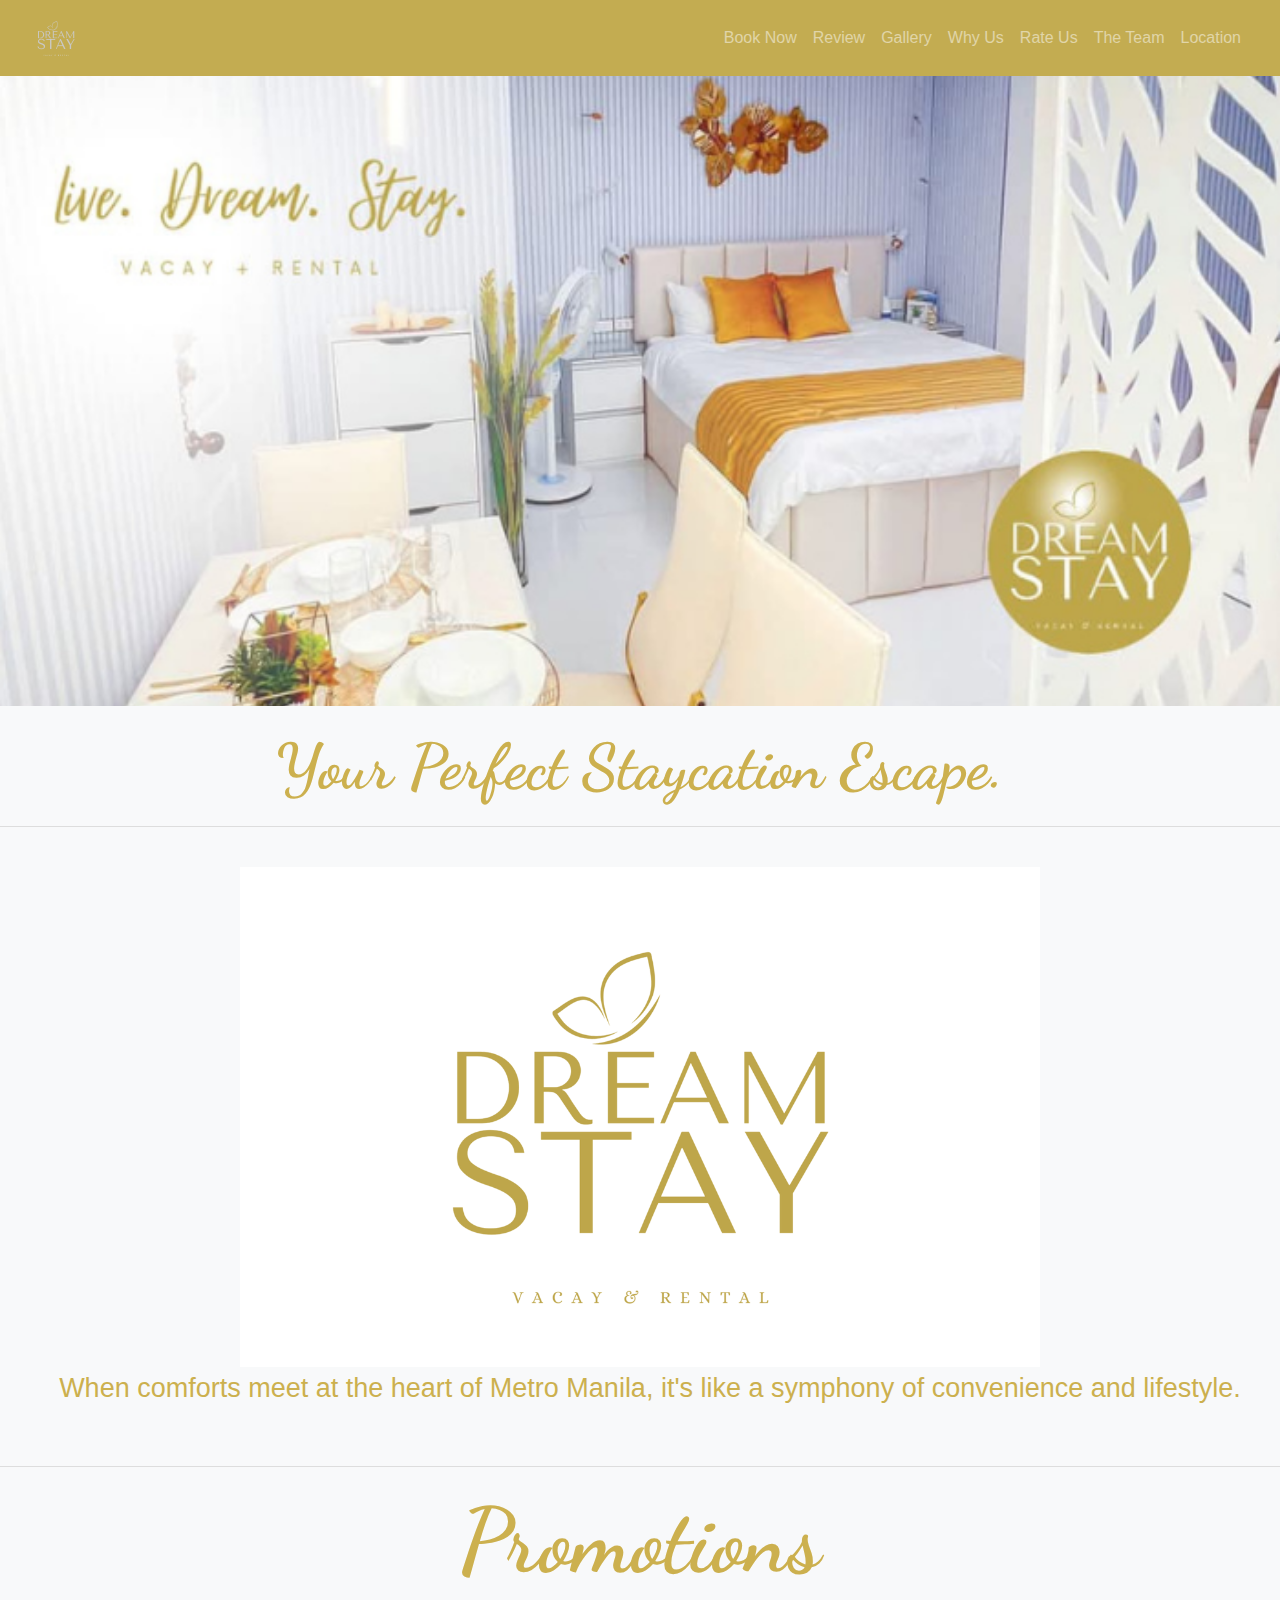
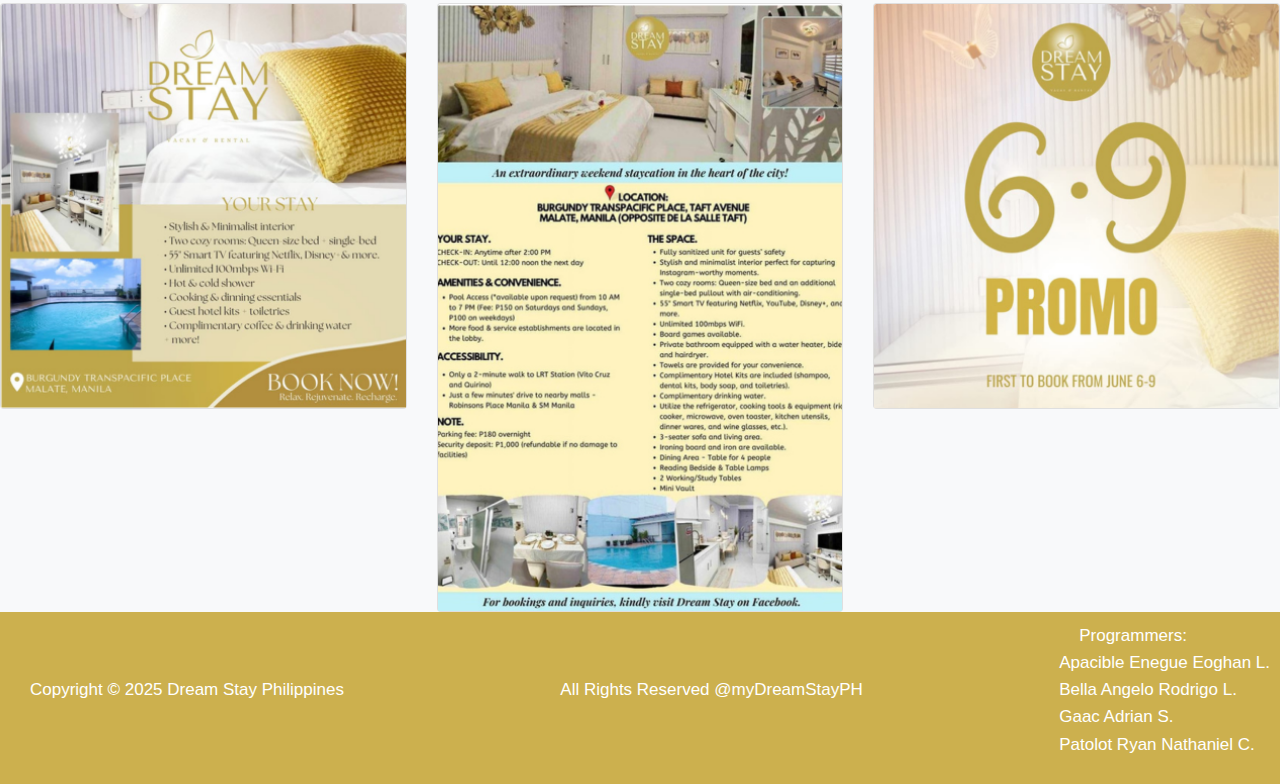
<file: index.html>
<!DOCTYPE html>
<html lang="en">
<head>
  <title>Dream Stay</title>
  <meta charset="utf-8">
  <meta name="viewport" content="width=device-width, initial-scale=1">
  <link rel="preconnect" href="https://fonts.googleapis.com">
<link rel="preconnect" href="https://fonts.gstatic.com" crossorigin>
<link href="https://fonts.googleapis.com/css2?family=Dancing+Script:wght@400..700&display=swap" rel="stylesheet">
  <link rel="stylesheet" href="https://cdn.jsdelivr.net/npm/bootstrap@4.6.2/dist/css/bootstrap.min.css">
  <link rel="stylesheet" href="style.css">
  <script src="https://cdn.jsdelivr.net/npm/jquery@3.7.1/dist/jquery.slim.min.js"></script>
  <script src="https://cdn.jsdelivr.net/npm/popper.js@1.16.1/dist/umd/popper.min.js"></script>
  <script src="https://cdn.jsdelivr.net/npm/bootstrap@4.6.2/dist/js/bootstrap.bundle.min.js"></script>
</head>
<body>
    <nav class="navbar navbar-expand-lg navbar-dark bg-gold">
        <div class="container-fluid"> 
            <a class="navbar-brand " href="main.html"><img src="images/logo.png " alt="Logo"style="height: 50px;" > </a>
             
            <button class="navbar-toggler" type="button" data-toggle="collapse" data-target="#navbarNav" 
                    aria-controls="navbarNav" aria-expanded="false" aria-label="Toggle navigation">
                <span class="navbar-toggler-icon fill-black"></span>
            </button>
             
            <div class="collapse navbar-collapse" id="navbarNav">
                <ul class="navbar-nav ml-auto">  
                    <li class="nav-item">
                        <a class="nav-link" href="page2.html">Book Now</a>
                    </li>
                    <li class="nav-item">
                        <a class="nav-link" href="page3.html">Review</a>
                    </li>
                    <li class="nav-item">
                        <a class="nav-link" href="page4.html">Gallery</a>
                    </li>
                    <li class="nav-item">
                        <a class="nav-link" href="page5.html">Why Us</a>
                    </li>
                    <li class="nav-item">
                        <a class="nav-link" href="page6.html">Rate Us</a>
                    </li>
                    <li class="nav-item">
                        <a class="nav-link" href="page7.html">The Team</a>
                    </li>
                    <li class="nav-item">
                        <a class="nav-link" href="page8.html">Location</a>
                    </li>
                </ul>
            </div>
        </div>
    </nav>
     
    <div class="banner"> 
    </div>
</br>
    <div class="container">
        <h1 class="dancing-script-bold" style="text-align: center; font-size: 7vh; "> Your Perfect Staycation Escape.</h1>
    </div>
    <hr>
     
    <div class="welcome"> 
        <img src="images/welcome_white.png" alt="Welcome" class="img-fluid">
        <p>When comforts meet at the heart of Metro Manila, it's like a symphony of convenience and lifestyle.</p>
    </div>
 
    <hr>
    <h1 class="dancing-script-bold" style="text-align: center; font-size: 10vh;">Promotions</h1> 
    <div class="promotional-container">
        <div class="row">
            <div class="col-xs-4 col-sm-4 col-md-4 col-lg-4">
                <div class="card promotional-card">
                    <img class="card-img-top" src="images/promotion1.png" alt="Promotion 1">
                    <div class="card-body">
                        <h4 class="card-title">Paradise in Earth</h4>
                        <p class="card-text">Enjoy a luxurious slice of heaven here in Metro Manila</p>
                        <a href="https://www.facebook.com/mydreamstayph?rdid=zhxkSgaU5zWzEXT6&share_url=https%3A%2F%2Fwww.facebook.com%2Fshare%2F15ithj8zNQ%2F#" class="btn custom-button">Book Now</a>
                    </div>
                </div>
            </div> 
 
            <div class="col-xs-4 col-sm-4 col-md-4 col-lg-4">
                <div class="card promotional-card">
                    <img class="card-img-top" src="images/promotion2.png" alt="Promotion 1">
                    <div class="card-body">
                        <h4 class="card-title">Convenient Opulence</h4>
                        <p class="card-text">No need to travel far to live in luxury. Your staycation is just a click away</p>
                        <a href="https://www.facebook.com/mydreamstayph?rdid=zhxkSgaU5zWzEXT6&share_url=https%3A%2F%2Fwww.facebook.com%2Fshare%2F15ithj8zNQ%2F#" class="btn custom-button">Book Now</a>
                    </div>
                </div>
            </div>
 
            <div class="col-xs-4 col-sm-4 col-md-4 col-lg-4">
                <div class="card promotional-card">
                    <img class="card-img-top" src="images/promotion3.png" alt="Promotion 1">
                    <div class="card-body">
                        <h4 class="card-title">Promo!!!</h4>
                        <p class="card-text">Here in Dream Stay we are generous with our promos for our valued customers.</p>
                        <a href="https://www.facebook.com/mydreamstayph?rdid=zhxkSgaU5zWzEXT6&share_url=https%3A%2F%2Fwww.facebook.com%2Fshare%2F15ithj8zNQ%2F#" class="btn custom-button">Book Now</a>
                    </div>
                </div>
            </div>
        </div>    
</div>
 
        <footer class="custom-footer"> 
                    <p>Copyright &copy; 2025 Dream Stay Philippines </p> 
                    <p>All Rights Reserved @myDreamStayPH</p> 
                    <p>Programmers: </br>
                        Apacible Enegue Eoghan L. </br> 
                       Bella Angelo Rodrigo L. </br>
                       Gaac Adrian S. </br>
                       Patolot Ryan Nathaniel C.   
                    </p> 
        </footer> 
</body>
</html>
</file>
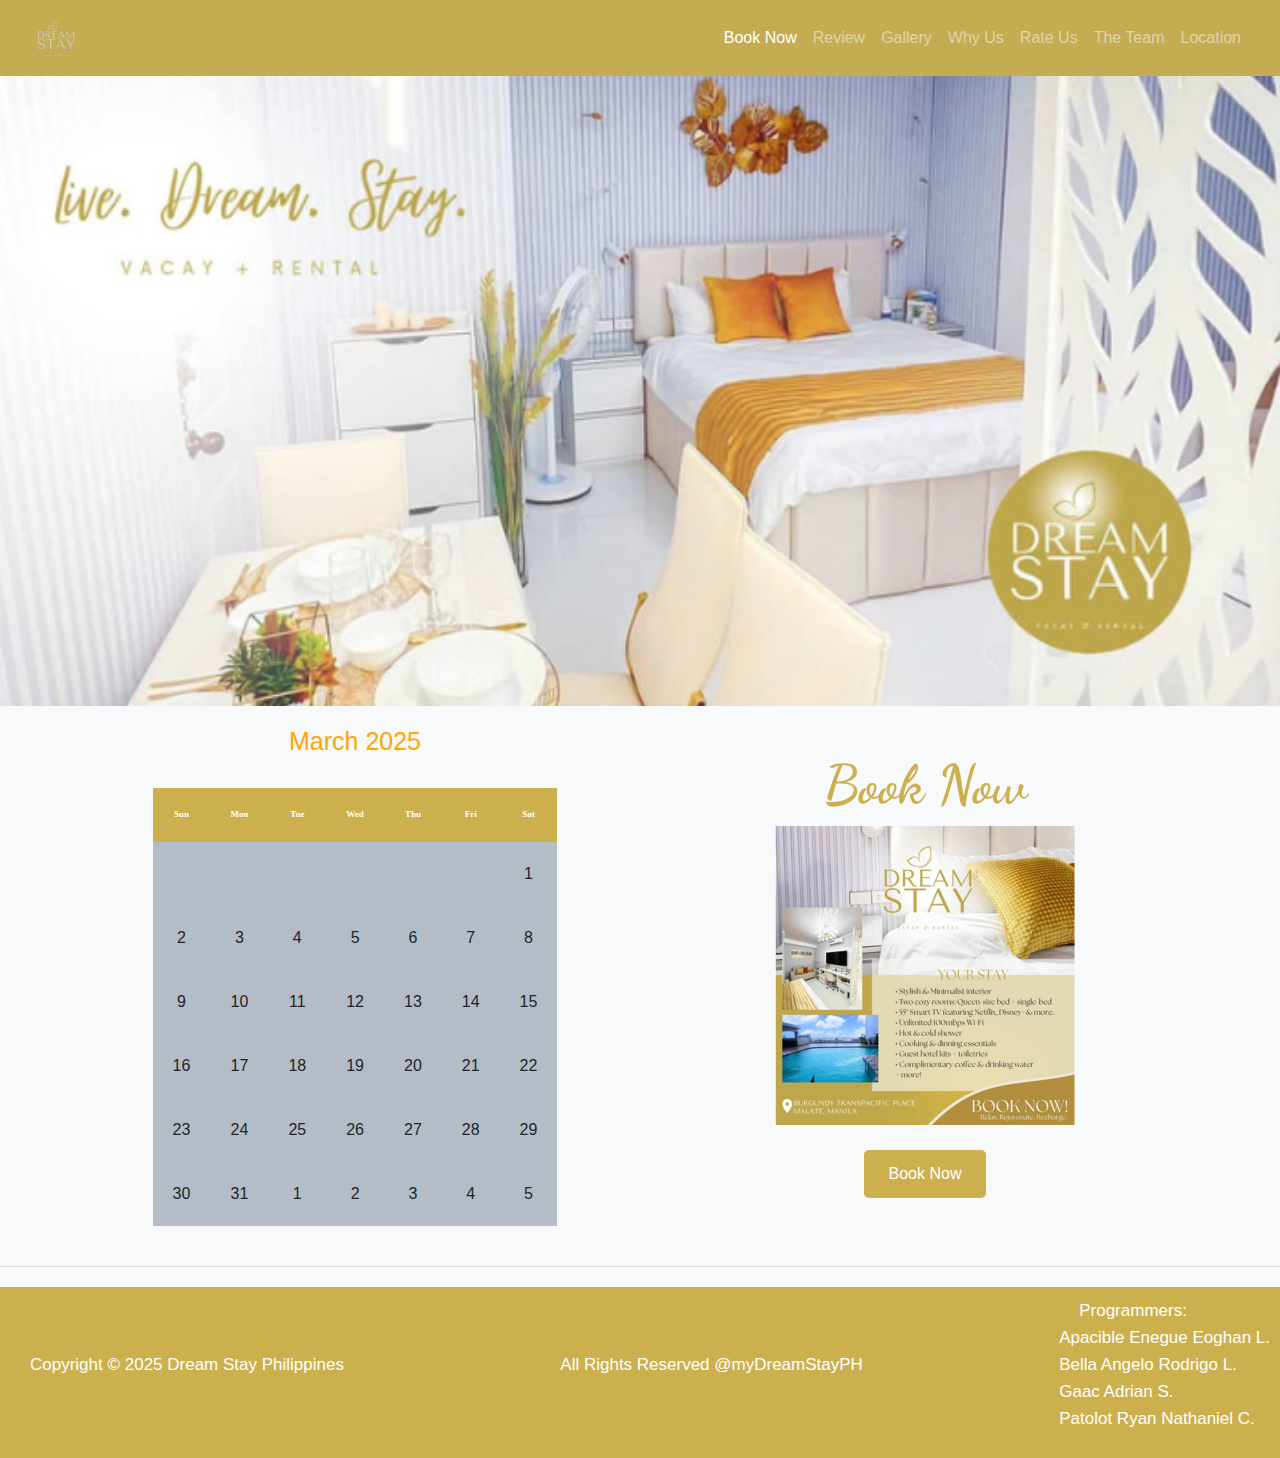
<file: page2.html>
<!DOCTYPE html>
<html lang="en">
<head>
  <title>Book Now</title>
  <meta charset="utf-8">
  <meta name="viewport" content="width=device-width, initial-scale=1">
  <link rel="preconnect" href="https://fonts.googleapis.com">
<link rel="preconnect" href="https://fonts.gstatic.com" crossorigin>
<link href="https://fonts.googleapis.com/css2?family=Dancing+Script:wght@400..700&display=swap" rel="stylesheet">
  <link rel="stylesheet" href="https://cdn.jsdelivr.net/npm/bootstrap@4.6.2/dist/css/bootstrap.min.css">
  <link rel="stylesheet" href="style.css">
  <script src="https://cdn.jsdelivr.net/npm/jquery@3.7.1/dist/jquery.slim.min.js"></script>
  <script src="https://cdn.jsdelivr.net/npm/popper.js@1.16.1/dist/umd/popper.min.js"></script>
  <script src="https://cdn.jsdelivr.net/npm/bootstrap@4.6.2/dist/js/bootstrap.bundle.min.js"></script>
</head>
<body>
    <nav class="navbar navbar-expand-lg navbar-dark bg-gold">
        <div class="container-fluid"> 
            <a class="navbar-brand " href="index.html"><img src="images/logo.png " alt="Logo"style="height: 50px;" > </a>
             
            <button class="navbar-toggler" type="button" data-toggle="collapse" data-target="#navbarNav" 
                    aria-controls="navbarNav" aria-expanded="false" aria-label="Toggle navigation">
                <span class="navbar-toggler-icon fill-black"></span>
            </button>
             
            <div class="collapse navbar-collapse" id="navbarNav">
                <ul class="navbar-nav ml-auto">  
                    <li class="nav-item active">
                        <a class="nav-link" href="page2.html">Book Now</a>
                    </li>
                    <li class="nav-item">
                        <a class="nav-link" href="page3.html">Review</a>
                    </li>
                    <li class="nav-item">
                        <a class="nav-link" href="page4.html">Gallery</a>
                    </li>
                    <li class="nav-item">
                        <a class="nav-link" href="page5.html">Why Us</a>
                    </li>
                    <li class="nav-item">
                        <a class="nav-link" href="page6.html">Rate Us</a>
                    </li>
                    <li class="nav-item">
                        <a class="nav-link" href="page7.html">The Team</a>
                    </li>
                    <li class="nav-item">
                        <a class="nav-link" href="page8.html">Location</a>
                    </li>
                </ul>
            </div>
        </div>
    </nav> 
    <div class="banner"> </div>

    <div class="container table-container"> 
        <div class="row">  
            <div class="col-xs-6 col-sm-6 col-md-6 col-lg-6">
        <h2 style="color: orange; text-align: center;">
            March 2025
        </h2>
        <br />
     
        <table cellspacing="20" cellpadding="20"> 
            <thead>
                <tr> 
                    <th>Sun</th> 
                    <th>Mon</th>
                    <th>Tue</th>
                    <th>Wed</th> 
                    <th>Thu</th>
                    <th>Fri</th>                    
                    <th>Sat</th> 
                </tr>
            </thead>
     
            <tbody>
                <tr>
                    <td></td>
                    <td></td>
                    <td></td>
                    <td></td>
                    <td></td>
                    <td></td>
                    <td>1</td>
                </tr>
                <tr></tr>
                <tr>
                    <td>2</td>
                    <td>3</td>
                    <td>4</td>
                    <td>5</td>
                    <td>6</td>
                    <td>7</td>
                    <td>8</td>
                </tr>
                <tr>
                    <td>9</td>
                    <td>10</td>
                    <td>11</td>
                    <td>12</td>
                    <td>13</td>
                    <td>14</td>
                    <td>15</td>
                </tr>
                <tr>
                    <td>16</td>
                    <td>17</td>
                    <td>18</td>
                    <td>19</td>
                    <td>20</td>
                    <td>21</td>
                    <td>22</td>
                </tr>
                <tr>
                    <td>23</td>
                    <td>24</td>
                    <td>25</td>
                    <td>26</td>
                    <td>27</td>
                    <td>28</td>
                    <td>29</td>
                </tr>
                <tr>
                    <td>30</td>
                    <td>31</td>
                    <td>1</td>
                    <td>2</td>
                    <td>3</td>
                    <td>4</td>
                    <td>5</td>
                </tr>
            </tbody>
        </table>
        </div>
        <div class="col-xs-6 col-sm-6 col-md-6 col-lg-6">
            <h1 class="dancing-script-bold" style="text-align: center; font-size: 6vh; ">Book Now</h1>
            <img src="images/book-now.png" alt="Room" class="img-fluid">
        </br>
            <a href="https://www.facebook.com/mydreamstayph?rdid=zhxkSgaU5zWzEXT6&share_url=https%3A%2F%2Fwww.facebook.com%2Fshare%2F15ithj8zNQ%2F#" class="btn custom-button">Book Now</a>
        </div>
    </div>
    </div>
    <hr>
     
      
    <footer class="custom-footer"> 
        <p>Copyright &copy; 2025 Dream Stay Philippines </p> 
        <p>All Rights Reserved @myDreamStayPH</p> 
        <p>Programmers: </br>
            Apacible Enegue Eoghan L. </br> 
           Bella Angelo Rodrigo L. </br>
           Gaac Adrian S. </br>
           Patolot Ryan Nathaniel C.   
        </p> 
</footer> 
</body>
</html>
</file>
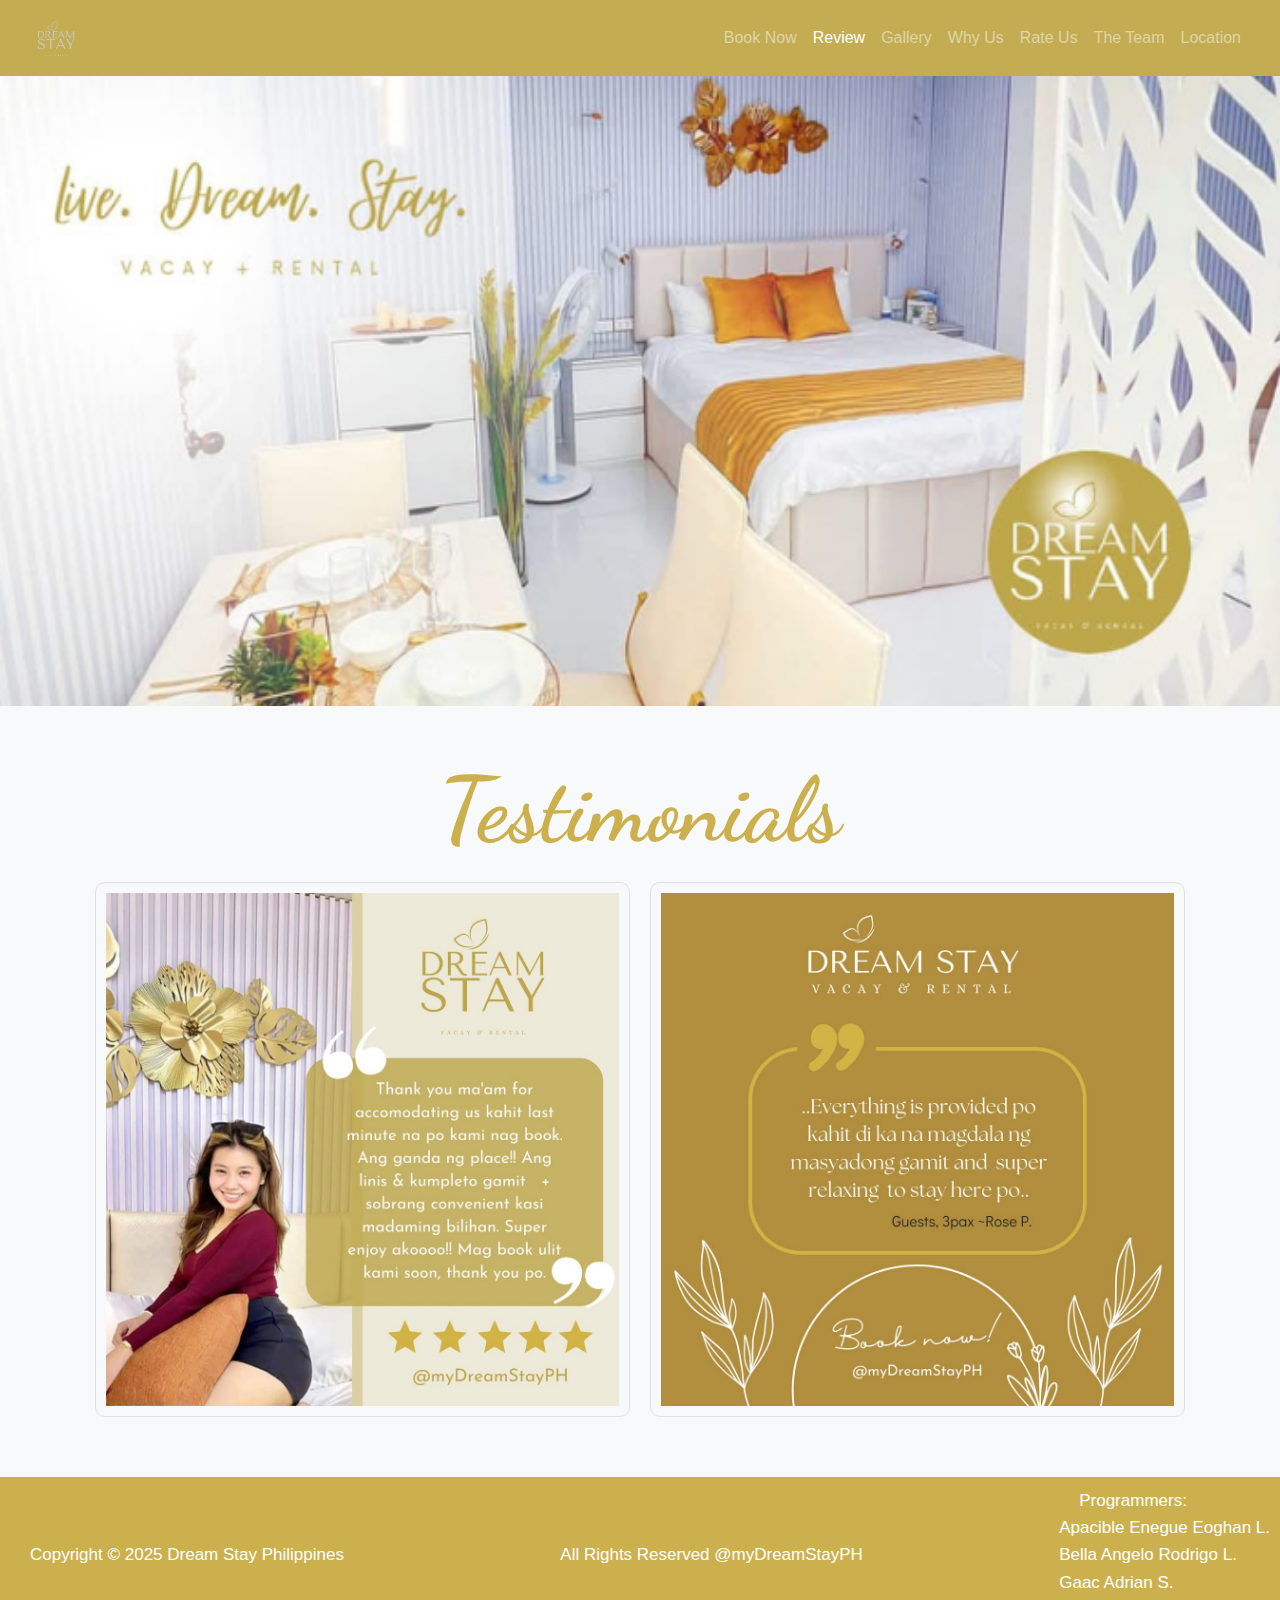
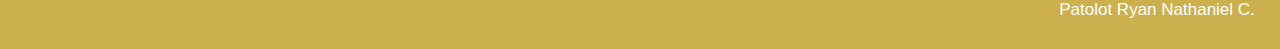
<file: page3.html>
<!DOCTYPE html>
<html lang="en">
<head>
<title>Review</title>
<meta charset="utf-8">
<meta name="viewport" content="width=device-width, initial-scale=1">
<link rel="preconnect" href="https://fonts.googleapis.com">
<link rel="preconnect" href="https://fonts.gstatic.com" crossorigin>
<link href="https://fonts.googleapis.com/css2?family=Dancing+Script:wght@400..700&display=swap" rel="stylesheet">
<link rel="stylesheet" href="https://cdn.jsdelivr.net/npm/bootstrap@4.6.2/dist/css/bootstrap.min.css">
<link rel="stylesheet" href="style.css">
<script src="https://cdn.jsdelivr.net/npm/jquery@3.7.1/dist/jquery.slim.min.js"></script>
<script src="https://cdn.jsdelivr.net/npm/popper.js@1.16.1/dist/umd/popper.min.js"></script>
<script src="https://cdn.jsdelivr.net/npm/bootstrap@4.6.2/dist/js/bootstrap.bundle.min.js"></script>
<script>
  function openLightbox(src) {
    document.getElementById('lightbox-img').src = src;
    document.getElementById('lightbox').style.display = 'flex';
  }
</script>
</head>
<body>
<nav class="navbar navbar-expand-lg navbar-dark bg-gold">
<div class="container-fluid"> 
<a class="navbar-brand " href="index.html"><img src="images/logo.png " alt="Logo"style="height: 50px;" > </a>
<button class="navbar-toggler" type="button" data-toggle="collapse" data-target="#navbarNav" 
                    aria-controls="navbarNav" aria-expanded="false" aria-label="Toggle navigation">
<span class="navbar-toggler-icon fill-black"></span>
</button>
<div class="collapse navbar-collapse" id="navbarNav">
<ul class="navbar-nav ml-auto">  
<li class="nav-item">
<a class="nav-link" href="page2.html">Book Now</a>
</li>
<li class="nav-item active ">
<a class="nav-link" href="page3.html">Review</a>
</li>
<li class="nav-item">
<a class="nav-link" href="page4.html">Gallery</a>
</li>
<li class="nav-item">
<a class="nav-link" href="page5.html">Why Us</a>
</li>
<li class="nav-item">
<a class="nav-link" href="page6.html">Rate Us</a>
</li>
<li class="nav-item">
<a class="nav-link" href="page7.html">The Team</a>
</li>
<li class="nav-item">
<a class="nav-link" href="page8.html">Location</a>
</li>
</ul>
</div>
</div>
</nav>
<div class="banner"></div> 
<div class="testimonial-section">
  <div class="container">
    <h1 class="dancing-script-bold" style="text-align: center; font-size: 10vh;">Testimonials</h1>
    <div class="testimonial-row">
      <div class="testimonial-card" onclick="openLightbox('images/review1.jpg')">
          <img class="testimonial-image" src="images/review1.jpg" alt="Guest Testimonial">
      </div>
    <div class="testimonial-card" onclick="openLightbox('images/review2.jpg')">
    <img class="testimonial-image" src="images/review2.jpg" alt="Guest Testimonial">
  </div>
  </div>
  </div>
</div>
<div class="lightbox" id="lightbox" onclick="this.style.display='none'">
  <img id="lightbox-img">
</div>

<footer class="custom-footer"> 
<p>Copyright &copy; 2025 Dream Stay Philippines </p> 
<p>All Rights Reserved @myDreamStayPH</p> 
<p>Programmers: </br>
                        Apacible Enegue Eoghan L. </br> 
                       Bella Angelo Rodrigo L. </br>
                       Gaac Adrian S. </br>
                       Patolot Ryan Nathaniel C.   
</p> 
</footer> 
</body>
</html>
</file>
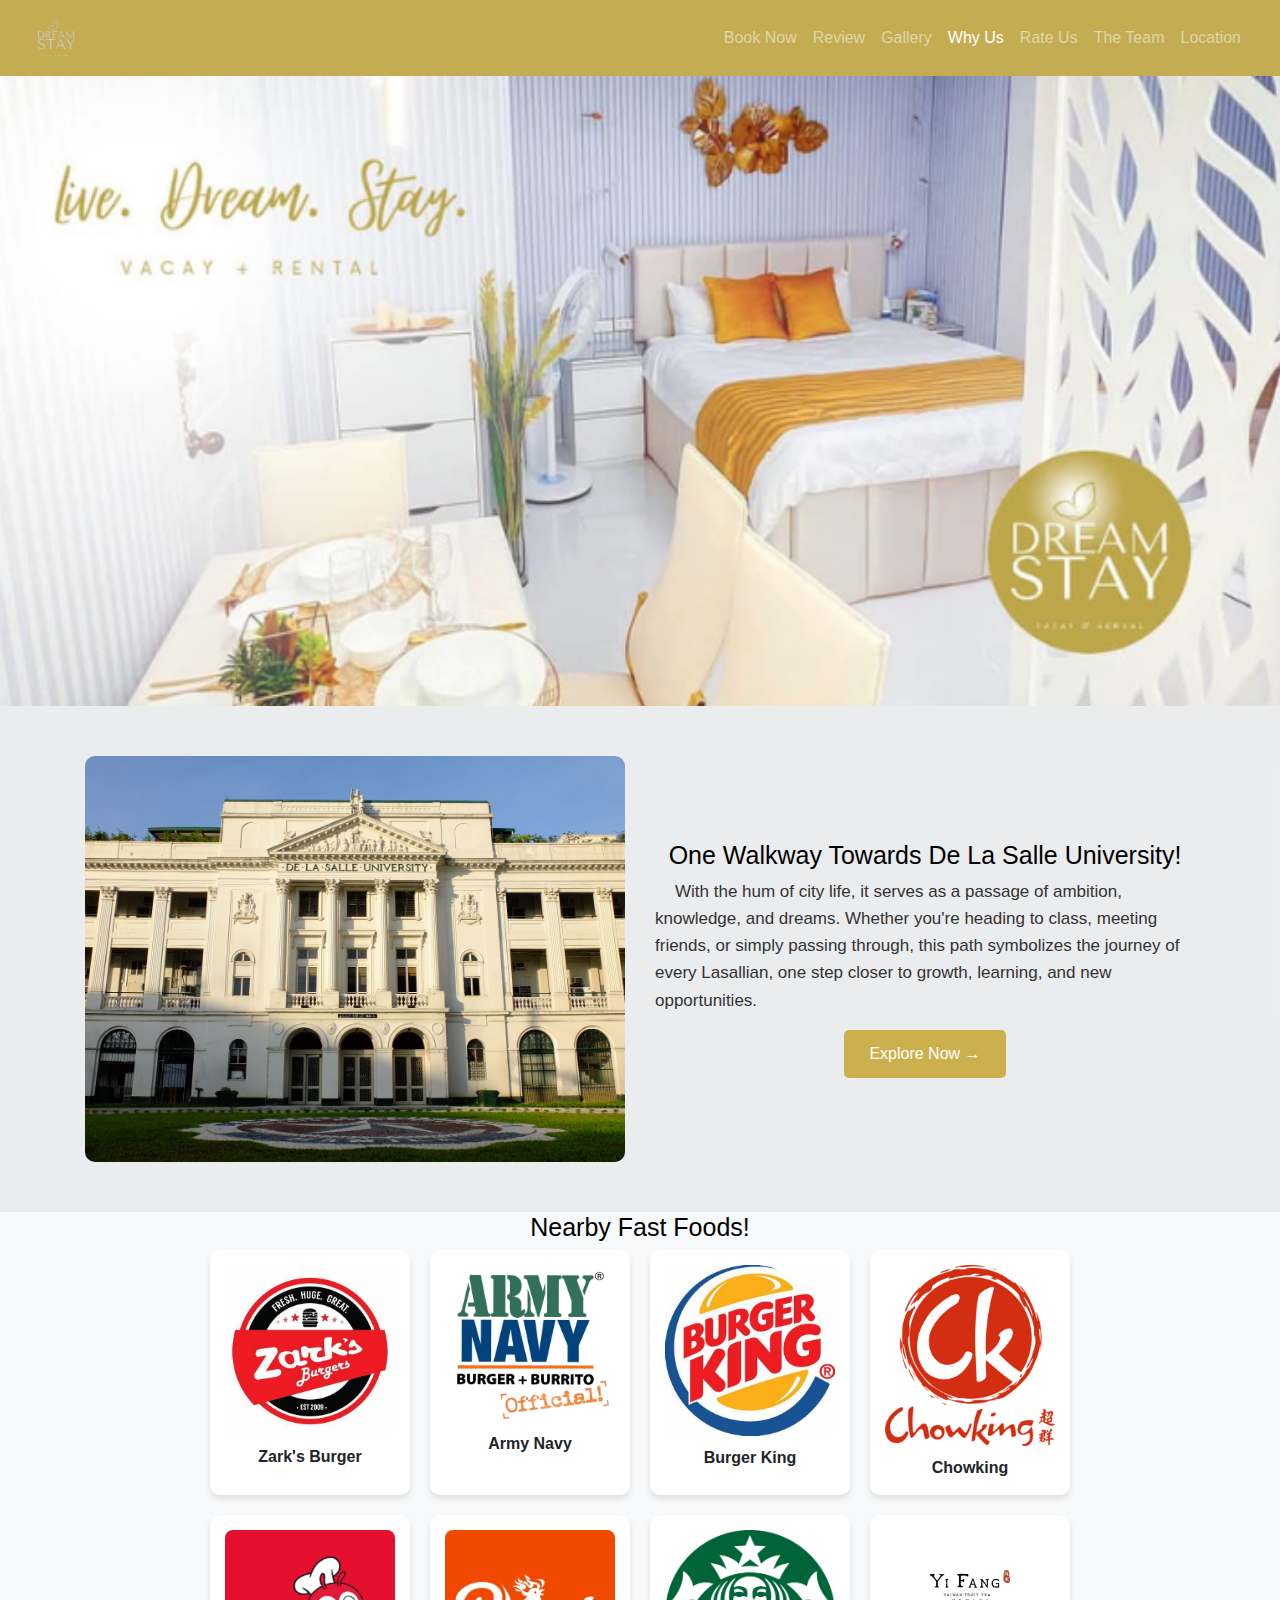
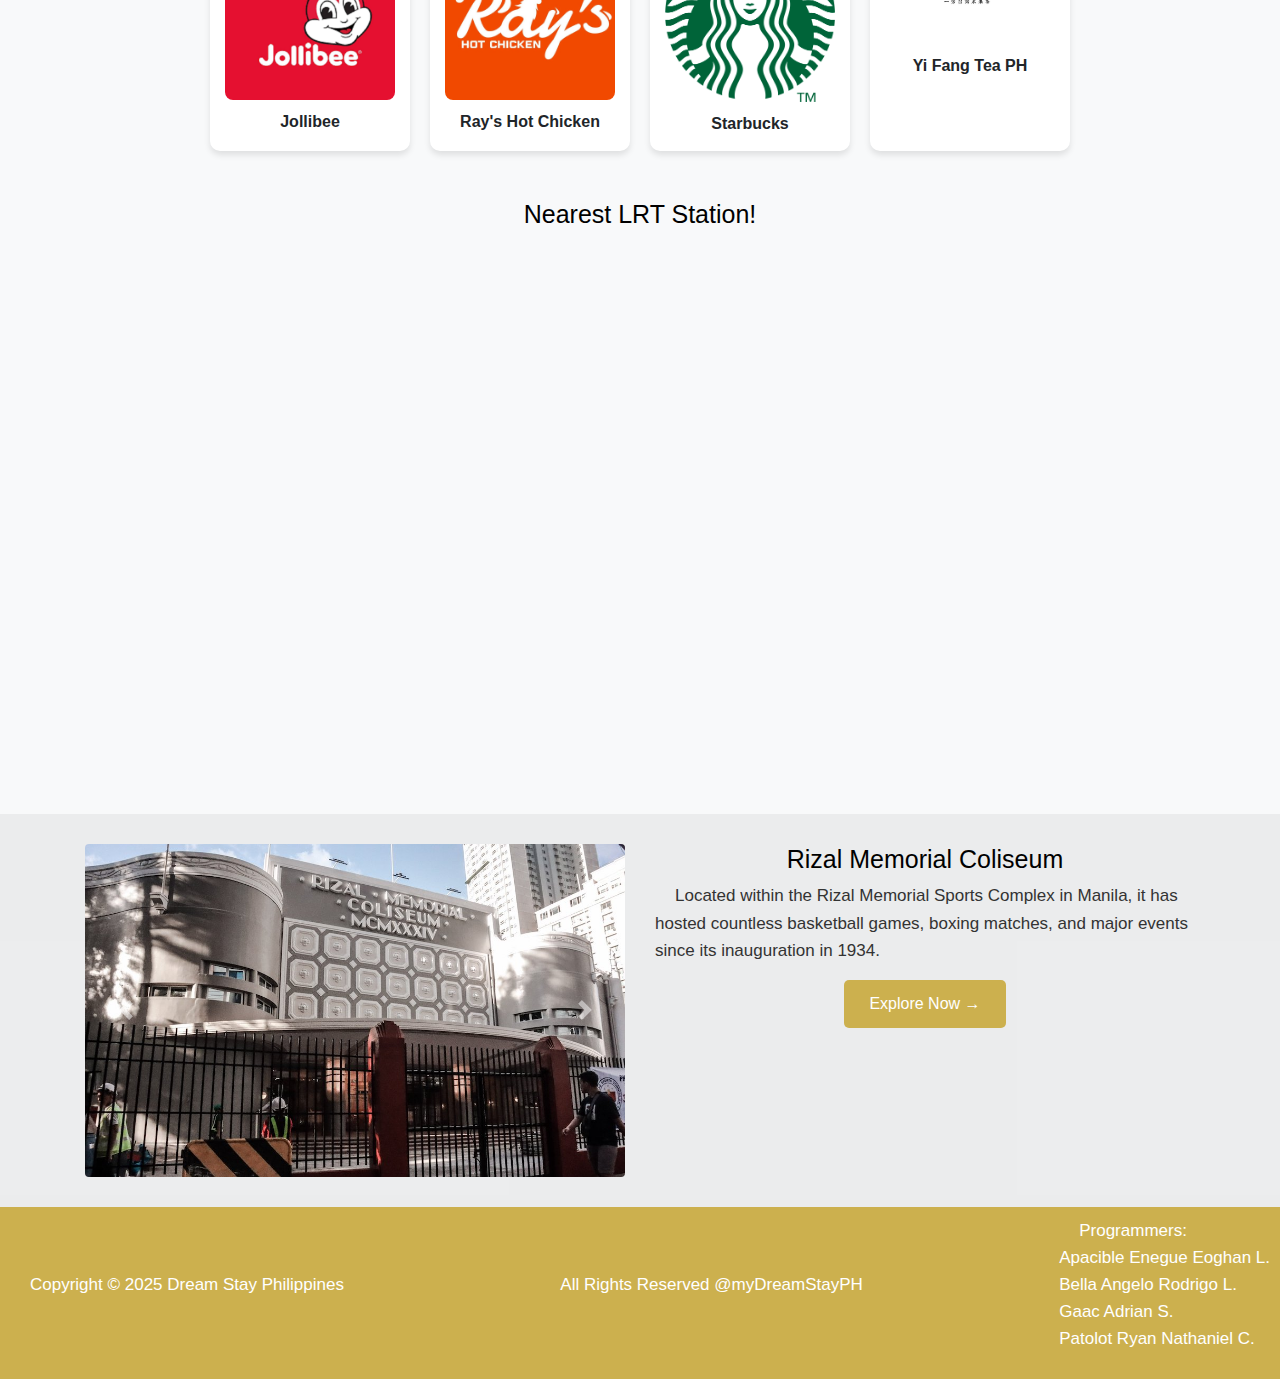
<file: page5.html>
<!DOCTYPE html>
<html lang="en">
<head>
    <title>Why Us</title>
    <meta charset="utf-8">
  <meta name="viewport" content="width=device-width, initial-scale=1">
  <link rel="preconnect" href="https://fonts.googleapis.com">
<link rel="preconnect" href="https://fonts.gstatic.com" crossorigin>
<link href="https://fonts.googleapis.com/css2?family=Dancing+Script:wght@400..700&display=swap" rel="stylesheet">
  <link rel="stylesheet" href="https://cdn.jsdelivr.net/npm/bootstrap@4.6.2/dist/css/bootstrap.min.css">
  <link rel="stylesheet" href="style.css">
  <script src="https://cdn.jsdelivr.net/npm/jquery@3.7.1/dist/jquery.slim.min.js"></script>
  <script src="https://cdn.jsdelivr.net/npm/popper.js@1.16.1/dist/umd/popper.min.js"></script>
  <script src="https://cdn.jsdelivr.net/npm/bootstrap@4.6.2/dist/js/bootstrap.bundle.min.js"></script>
</head>

<body>
    <nav class="navbar navbar-expand-lg navbar-dark bg-gold">
        <div class="container-fluid"> 
            <a class="navbar-brand " href="index.html"><img src="images/logo.png " alt="Logo"style="height: 50px;" > </a>
             
            <button class="navbar-toggler" type="button" data-toggle="collapse" data-target="#navbarNav" 
                    aria-controls="navbarNav" aria-expanded="false" aria-label="Toggle navigation">
                <span class="navbar-toggler-icon fill-black"></span>
            </button>
             
            <div class="collapse navbar-collapse" id="navbarNav">
                <ul class="navbar-nav ml-auto">  
                    <li class="nav-item">
                        <a class="nav-link" href="page2.html">Book Now</a>
                    </li>
                    <li class="nav-item">
                        <a class="nav-link" href="page3.html">Review</a>
                    </li>
                    <li class="nav-item">
                        <a class="nav-link" href="page4.html">Gallery</a>
                    </li>
                    <li class="nav-item active">
                        <a class="nav-link" href="page5.html">Why Us</a>
                    </li>
                    <li class="nav-item">
                        <a class="nav-link" href="page6.html">Rate Us</a>
                    </li>
                    <li class="nav-item">
                        <a class="nav-link" href="page7.html">The Team</a>
                    </li>
                    <li class="nav-item">
                        <a class="nav-link" href="page8.html">Location</a>
                    </li>
                </ul>
            </div>
        </div>
    </nav>
    <div class="banner"> 
    </div>
<!-- dlsu -->
<div class="header">
    <div class="container">
        <div class="row d-flex align-items-center">
            <div class="col-md-6 text-center">
                <img src="images/dlsu.jpg" alt="DLSU Image">
            </div>
            <div class="col-md-6">
                <h1>One Walkway Towards De La Salle University!</h1>
                <p>With the hum of city life, it serves as a passage of ambition, knowledge, and dreams. Whether you're heading to class, meeting friends, or simply passing through, this path symbolizes the journey of every Lasallian, one step closer to growth, learning, and new opportunities.</p>
                <a href="https://www.dlsu.edu.ph/" class="btn custom-button">Explore Now &#8594;</a>
            </div>
        </div>
    </div>
</div>
<!-- dlsu -->

<!-- Fast Food -->
<h2 style="text-align: center;"> Nearby Fast Foods!</h2>
<div class="catalog-container">
    <div class="catalog-item">
        <img src="images/food1 (1).jpg" alt="food1" class="catalog-img">
        <div class="catalog-title">Zark's Burger</div>    
    </div>

    <div class="catalog-item">
        <img src="images/food1 (2).jpg" alt="food2" class="catalog-img">
        <div class="catalog-title">Army Navy</div>     
    </div>

    <div class="catalog-item">
        <img src="images/food1 (3).jpg" alt="food3" class="catalog-img">
        <div class="catalog-title">Burger King</div>  
    </div>

    <div class="catalog-item">
        <img src="images/food1 (4).jpg" alt="food4" class="catalog-img">
        <div class="catalog-title">Chowking</div>  
    </div>

    <div class="catalog-item">
        <img src="images/food1 (5).jpg" alt="food5" class="catalog-img">
        <div class="catalog-title">Jollibee</div>   
    </div>

    <div class="catalog-item">
        <img src="images/food1 (6).jpg" alt="food6" class="catalog-img">
        <div class="catalog-title">Ray's Hot Chicken </div>  
    </div>

    <div class="catalog-item">
        <img src="images/starbucks.png" alt="food7" class="catalog-img">
        <div class="catalog-title">Starbucks</div>
    </div>

    <div class="catalog-item">
        <img src="images/food1 (8).jpg" alt="food8" class="catalog-img">
        <div class="catalog-title">Yi Fang Tea PH</div>
       
    </div>
</div>
<!-- Fast Food -->

<!--lrt -->
<div class="container mt-5">
    <h2 class="title" style="text-align: center;">Nearest LRT Station!</h2>
    <div class="row justify-content-center"> 
        <div class="col-md-12 text-center"> 
            <iframe 
                src="https://www.google.com/maps/embed?pb=!1m28!1m12!1m3!1d3861.5459447130634!2d120.9905684111671!3d14.567938635855842!2m3!1f0!2f0!3f0!3m2!1i1024!2i768!4f13.1!4m13!3e2!4m5!1s0x3397c978dbb9edf7%3A0x3b8d9138d38a973f!2sBurgundy%20TransPacific%20Condominium%2C%201004%2C%202444%20Taft%20Ave%2C%20Malate%2C%20Manila%2C%201004%20Metro%20Manila!3m2!1d14.5654306!2d120.9945401!4m5!1s0x3397c9efbc2d709d%3A0x1720938ee53b7106!2sManila%20Light%20Rail%20Transit%20System%20Line%201!3m2!1d14.569446399999999!2d120.99188129999999!5e0!3m2!1sen!2sph!4v1740708790749!5m2!1sen!2sph" 
                width="600" 
                height="450" 
                style="border:0;" 
                allowfullscreen="" 
                loading="lazy" 
                referrerpolicy="no-referrer-when-downgrade">
            </iframe>
        </div>
    </div>
</div>
<!--lrt -->

<!-- Rizal Complex -->
<div class="offer">
    <div class="container">
        <div class="row">
            <div class="col-md-6">
                <!-- Carousel -->
                <div id="demo" class="carousel slide" data-ride="carousel">
                    <div class="carousel-inner">
                        <div class="carousel-item active">
                            <img src="images/rmsc.jpg" class="w-100 rounded"  alt="Slide 1">
                        </div>
                        <div class="carousel-item">
                            <img src="images/rmscpool.jpg" class="w-100 rounded"  alt="Slide 2">
                        </div>
                        <div class="carousel-item">
                            <img src="images/rmsctennis.jpg" class="w-100 rounded"  alt="Slide 3">
                        </div>
                    </div>
                    <a class="carousel-control-prev" href="#demo" data-slide="prev">
                        <span class="carousel-control-prev-icon"></span>
                    </a>
                    <a class="carousel-control-next" href="#demo" data-slide="next">
                        <span class="carousel-control-next-icon"></span>
                    </a>
                </div>
            </div>
            <div class="col-md-6">
                <h1>Rizal Memorial Coliseum</h1>
                <p>Located within the Rizal Memorial Sports Complex in Manila, it has hosted countless basketball games, boxing matches, and major events since its inauguration in 1934. </p>
                <a href="https://en.wikipedia.org/wiki/Rizal_Memorial_Coliseum" class="btn custom-button">Explore Now &#8594;</a>
            </div>
        </div>
    </div>
</div>
<!-- Rizal Complex -->


<footer class="custom-footer"> 
    <p>Copyright &copy; 2025 Dream Stay Philippines </p> 
    <p>All Rights Reserved @myDreamStayPH</p> 
    <p>Programmers: </br>
        Apacible Enegue Eoghan L. </br> 
       Bella Angelo Rodrigo L. </br>
       Gaac Adrian S. </br>
       Patolot Ryan Nathaniel C.   
    </p> 
</footer>
</body>
</style>
</body>
</html>
</file>
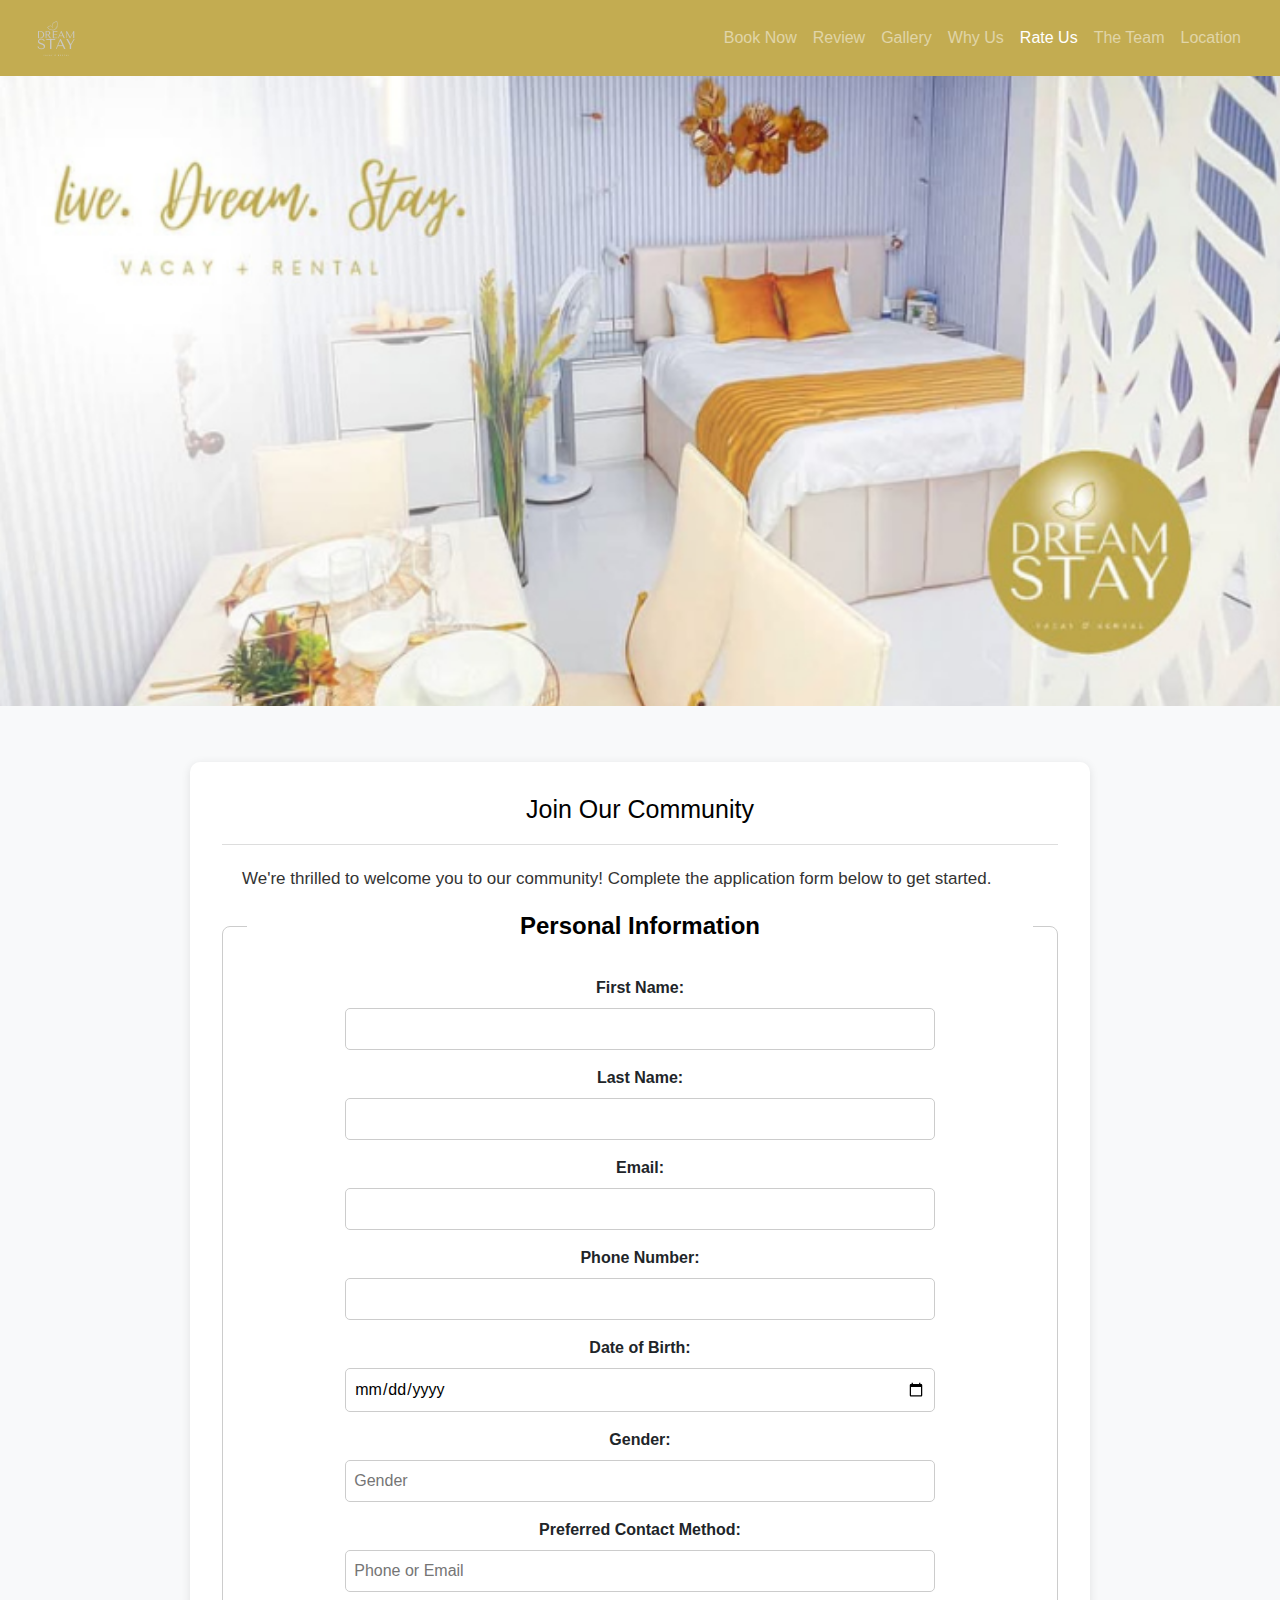
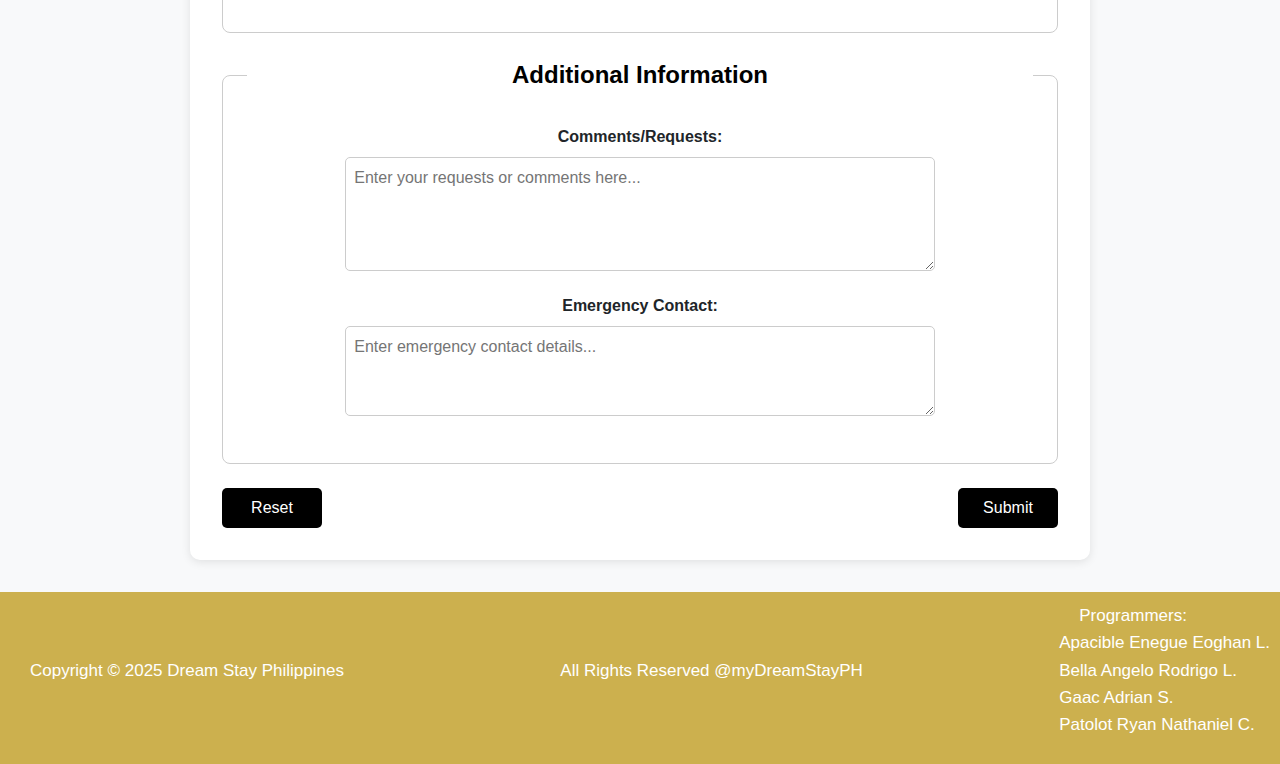
<file: page6.html>
<!DOCTYPE html>
<html lang="en">
<head>
  <title>Rate Us</title>
  <meta charset="utf-8">
  <meta name="viewport" content="width=device-width, initial-scale=1">
  <link rel="preconnect" href="https://fonts.googleapis.com">
<link rel="preconnect" href="https://fonts.gstatic.com" crossorigin>
<link href="https://fonts.googleapis.com/css2?family=Dancing+Script:wght@400..700&display=swap" rel="stylesheet">
  <link rel="stylesheet" href="https://cdn.jsdelivr.net/npm/bootstrap@4.6.2/dist/css/bootstrap.min.css">
  <link rel="stylesheet" href="style.css">
  <script src="https://cdn.jsdelivr.net/npm/jquery@3.7.1/dist/jquery.slim.min.js"></script>
  <script src="https://cdn.jsdelivr.net/npm/popper.js@1.16.1/dist/umd/popper.min.js"></script>
  <script src="https://cdn.jsdelivr.net/npm/bootstrap@4.6.2/dist/js/bootstrap.bundle.min.js"></script>
</head>
<body>
    <nav class="navbar navbar-expand-lg navbar-dark bg-gold">
        <div class="container-fluid"> 
            <a class="navbar-brand " href="index.html"><img src="images/logo.png " alt="Logo"style="height: 50px;" > </a>
             
            <button class="navbar-toggler" type="button" data-toggle="collapse" data-target="#navbarNav" 
                    aria-controls="navbarNav" aria-expanded="false" aria-label="Toggle navigation">
                <span class="navbar-toggler-icon fill-black"></span>
            </button>
             
            <div class="collapse navbar-collapse" id="navbarNav">
                <ul class="navbar-nav ml-auto">  
                    <li class="nav-item">
                        <a class="nav-link" href="page2.html">Book Now</a>
                    </li>
                    <li class="nav-item">
                        <a class="nav-link" href="page3.html">Review</a>
                    </li>
                    <li class="nav-item">
                        <a class="nav-link" href="page4.html">Gallery</a>
                    </li>
                    <li class="nav-item">
                        <a class="nav-link" href="page5.html">Why Us</a>
                    </li>
                    <li class="nav-item active">
                        <a class="nav-link" href="page6.html">Rate Us</a>
                    </li>
                    <li class="nav-item">
                        <a class="nav-link" href="page7.html">The Team</a>
                    </li>
                    <li class="nav-item">
                        <a class="nav-link" href="page8.html">Location</a>
                    </li>
                </ul>
            </div>
        </div>
    </nav>
 
    <div class="banner"> 
    </div>
</br>

  
  
  <div class="content">
      <h1>Join Our Community</h1>
      <hr>
      <p>We're thrilled to welcome you to our community! Complete the application form below to get started.</p>
  
      <form>
          <fieldset>
              <legend>Personal Information</legend>
              <label for="fname">First Name:</label>
              <input type="text" id="fname" name="fname" required>
  
              <label for="lname">Last Name:</label>
              <input type="text" id="lname" name="lname" required>
  
              <label for="email">Email:</label>
              <input type="email" id="email" name="email" required>
  
              <label for="phone">Phone Number:</label>
              <input type="tel" id="phone" name="phone" required>
  
              <label for="dob">Date of Birth:</label>
              <input type="date" id="dob" name="dob" required>
  
              <label for="gender">Gender:</label>
              <input type="text" id="gender" name="gender" placeholder="Gender">
  
              <label for="preferred_contact">Preferred Contact Method:</label>
              <input type="text" id="preferred_contact" name="preferred_contact" placeholder="Phone or Email">
          </fieldset>
  
          <fieldset>
              <legend>Additional Information</legend>
              <label for="requests">Comments/Requests:</label>
              <textarea id="requests" name="requests" rows="4" placeholder="Enter your requests or comments here..."></textarea>
  
              <label for="emergencyContact">Emergency Contact:</label>
              <textarea id="emergencyContact" name="emergencyContact" rows="3" placeholder="Enter emergency contact details..."></textarea>
          </fieldset>
  
          <div class="button-group">
              <button type="reset">Reset</button>
              <button type="submit">Submit</button>
          </div>
      </form>
  </div>
  
  <footer class="custom-footer"> 
    <p>Copyright &copy; 2025 Dream Stay Philippines </p> 
    <p>All Rights Reserved @myDreamStayPH</p> 
    <p>Programmers: </br>
        Apacible Enegue Eoghan L. </br> 
       Bella Angelo Rodrigo L. </br>
       Gaac Adrian S. </br>
       Patolot Ryan Nathaniel C.   
    </p> 
</footer>
</body>
</html>
</file>
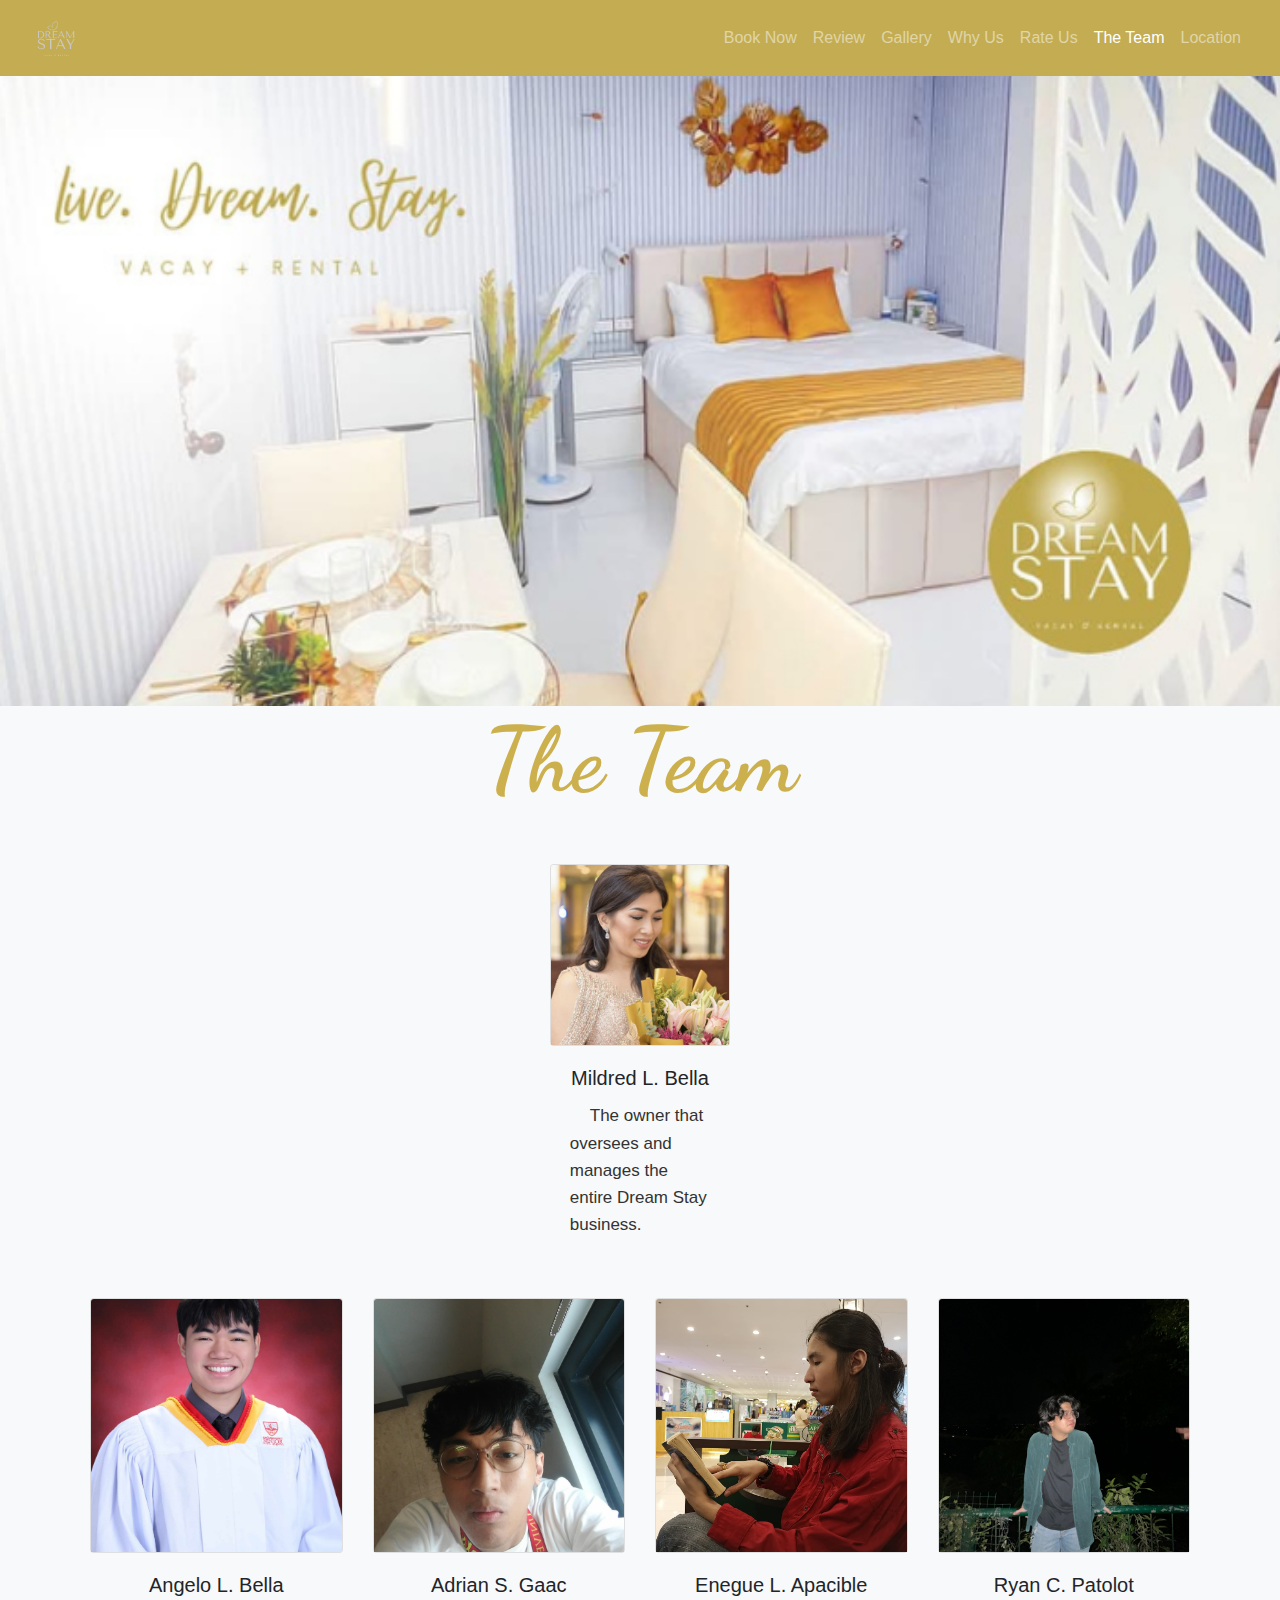
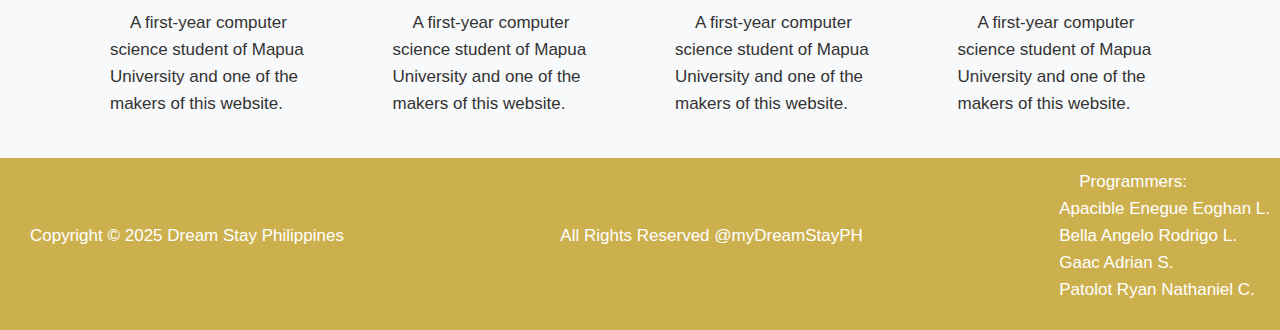
<file: page7.html>
<!DOCTYPE html>
<html lang="en">
<head>
    <meta charset="UTF-8">
    <meta name="viewport" content="width=device-width, initial-scale=1.0">
    <title>The Team</title>
    <link href="https://fonts.googleapis.com/css2?family=Dancing+Script:wght@400..700&display=swap" rel="stylesheet">
    <link rel="stylesheet" href="https://stackpath.bootstrapcdn.com/bootstrap/4.5.2/css/bootstrap.min.css">
    <link rel="stylesheet" href="style.css">
    <script src="https://code.jquery.com/jquery-3.5.1.min.js"></script>
    <script src="https://cdn.jsdelivr.net/npm/@popperjs/core@2.9.3/dist/umd/popper.min.js"></script>
    <script src="https://stackpath.bootstrapcdn.com/bootstrap/4.5.2/js/bootstrap.min.js"></script>
    
    
   
</head>
<body>
    <nav class="navbar navbar-expand-lg navbar-dark bg-gold">
        <div class="container-fluid"> 
            <a class="navbar-brand " href="index.html"><img src="images/logo.png " alt="Logo"style="height: 50px;" > </a>
             
            <button class="navbar-toggler" type="button" data-toggle="collapse" data-target="#navbarNav" 
                    aria-controls="navbarNav" aria-expanded="false" aria-label="Toggle navigation">
                <span class="navbar-toggler-icon fill-black"></span>
            </button>
             
            <div class="collapse navbar-collapse" id="navbarNav">
                <ul class="navbar-nav ml-auto">  
                    <li class="nav-item">
                        <a class="nav-link" href="page2.html">Book Now</a>
                    </li>
                    <li class="nav-item">
                        <a class="nav-link" href="page3.html">Review</a>
                    </li>
                    <li class="nav-item">
                        <a class="nav-link" href="page4.html">Gallery</a>
                    </li>
                    <li class="nav-item">
                        <a class="nav-link" href="page5.html">Why Us</a>
                    </li>
                    <li class="nav-item">
                        <a class="nav-link" href="page6.html">Rate Us</a>
                    </li>
                    <li class="nav-item active">
                        <a class="nav-link" href="page7.html">The Team</a>
                    </li>
                    <li class="nav-item">
                        <a class="nav-link" href="page8.html">Location</a>
                    </li>
                </ul>
            </div>
        </div>
    </nav>
    <div class="banner"> 
    </div>
    <h2 class="dancing-script-bold" style="margin-bottom: 30px; font-size: 10vh;" >The Team </h2>
    <div class="container team-container"  >
        <div class="row justify-content-center"> 
            <div class="col-xs-4 col-sm-4 col-md-4 col-lg-4"> 
                <div class="card team-card" >
                    <img class="card-img-top" src="images/owner.jpg" alt="Owner 1">
                </div>     
                    <div class="card-body">
                        <h5 class="card-title">Mildred L. Bella</h5>
                        <p class="card-text">The owner that oversees and manages the entire Dream Stay business.</p>
                    </div>
                </div> 
        </div>
    </div>  

   
    <div class="container team-container">
        <div class="row">
            <div class="col-xs-3 col-sm-3 col-md-3 col-lg-3"> 
                <div class="card team-card">
                    <img class="card-img-top" src="images/angelo.jpg" alt="Programmer 1">
                </div>     
                    <div class="card-body">
                        <h5 class="card-title">Angelo L. Bella</h5>
                        <p class="card-text">A first-year computer science student of Mapua University and one of the makers of this website.</p>
                    </div>
                </div> 
             
            <div class="col-xs-3 col-sm-3 col-md-3 col-lg-3"> 
                <div class="card team-card" >
                    <img class="card-img-top" src="images/adrian.jpg" alt="Programmer 2">
                </div>    
                    <div class="card-body">
                        <h5 class="card-title">Adrian S. Gaac</h5>
                        <p class="card-text">A first-year computer science student of Mapua University and one of the makers of this website.</p>
                    </div>
                 
            </div>
            <div class="col-xs-3 col-sm-3 col-md-3 col-lg-3"> 
                <div class="card team-card">
                    <img class="card-img-top" src="images/enegue.jpg" alt="Programmer 3">
                </div>     
                    <div class="card-body">
                        <h5 class="card-title">Enegue L. Apacible</h5>
                        <p class="card-text">A first-year computer science student of Mapua University and one of the makers of this website.</p>
                    </div>
                </div>
       
            <div class="col-xs-3 col-sm-3 col-md-3 col-lg-3"> 
                <div class="card team-card">
                    <img class="card-img-top" src="images/ryan.jpeg" alt="Programmer 4">
                </div> 
                    <div class="card-body">
                        <h5 class="card-title">Ryan C. Patolot</h5>
                        <p class="card-text">A first-year computer science student of Mapua University and one of the makers of this website.</p>
                    </div>
                </div>
             
        </div>
    </div>

    <footer class="custom-footer"> 
    <p>Copyright &copy; 2025 Dream Stay Philippines </p> 
    <p>All Rights Reserved @myDreamStayPH</p> 
    <p>Programmers: </br>
        Apacible Enegue Eoghan L. </br> 
       Bella Angelo Rodrigo L. </br>
       Gaac Adrian S. </br>
       Patolot Ryan Nathaniel C.   
    </p> 
</footer>
</body>
</html>
</file>
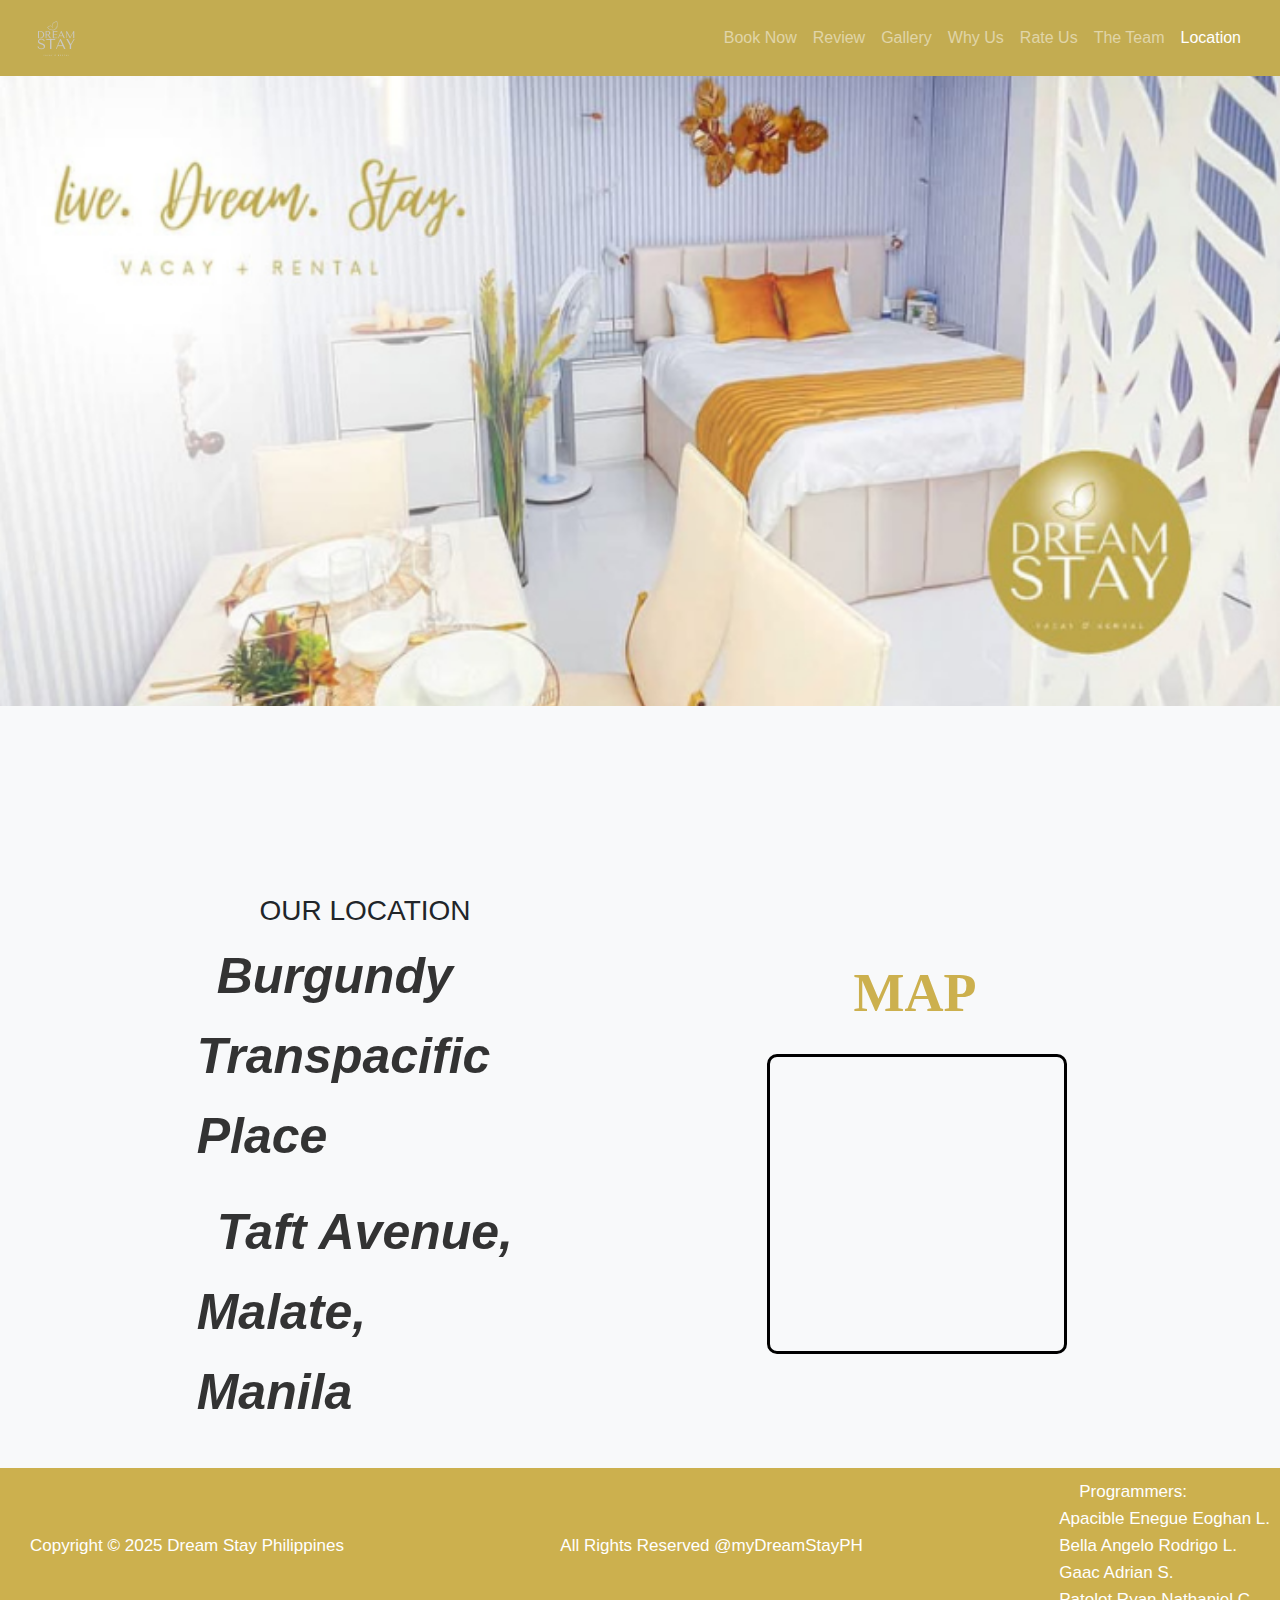
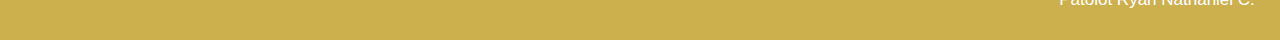
<file: page8.html>
<!DOCTYPE html>
<html lang="en">
<head>
  <title>Location</title>
  <meta charset="utf-8">
  <meta name="viewport" content="width=device-width, initial-scale=1">
  <link rel="stylesheet" href="https://cdn.jsdelivr.net/npm/bootstrap@4.6.2/dist/css/bootstrap.min.css">
  <link rel="stylesheet" href="style.css">
  <script src="https://cdn.jsdelivr.net/npm/jquery@3.7.1/dist/jquery.slim.min.js"></script>
  <script src="https://cdn.jsdelivr.net/npm/popper.js@1.16.1/dist/umd/popper.min.js"></script>
  <script src="https://cdn.jsdelivr.net/npm/bootstrap@4.6.2/dist/js/bootstrap.bundle.min.js"></script>

  <style>
   .location-container h1 {
      font-size: 60px;
    }
    
    .location-container  p {
                font-size: 50px;
              }
    </style>
</head>
<body>
  <nav class="navbar navbar-expand-lg navbar-dark bg-gold">
    <div class="container-fluid"> 
        <a class="navbar-brand " href="index.html"><img src="images/logo.png " alt="Logo"style="height: 50px;" > </a>
         
        <button class="navbar-toggler" type="button" data-toggle="collapse" data-target="#navbarNav" 
                aria-controls="navbarNav" aria-expanded="false" aria-label="Toggle navigation">
            <span class="navbar-toggler-icon fill-black"></span>
        </button>
         
        <div class="collapse navbar-collapse" id="navbarNav">
            <ul class="navbar-nav ml-auto">  
                <li class="nav-item">
                    <a class="nav-link" href="page2.html">Book Now</a>
                </li>
                <li class="nav-item">
                    <a class="nav-link" href="page3.html">Review</a>
                </li>
                <li class="nav-item">
                    <a class="nav-link" href="page4.html">Gallery</a>
                </li>
                <li class="nav-item">
                    <a class="nav-link" href="page5.html">Why Us</a>
                </li>
                <li class="nav-item">
                    <a class="nav-link" href="page6.html">Rate Us</a>
                </li>
                <li class="nav-item">
                    <a class="nav-link" href="page7.html">The Team</a>
                </li>
                <li class="nav-item active">
                    <a class="nav-link" href="page8.html">Location</a>
                </li>
            </ul>
        </div>
    </div>
</nav>
  <div class="banner">
     
</div>
      <br>
      <br>
      <br>
      <br>
      <br>
      <br>
      <br>  
      <div class="container location-container">
        <div class="row">
          <div class="col-xs-4 col-sm-4 col-md-4 col-lg-4">
            <h3>OUR LOCATION</h3>
            <p ><b><i>Burgundy Transpacific Place</i></b></p>
            <p ><b><i>Taft Avenue, Malate, Manila</i></b></p>
          </div>
          <div class="col-xs-4 col-sm-4 col-md-4 col-lg-4">
            <h3 class="dancing-script-bold" style="font-size: 6vh;">MAP</h3>
            <iframe src="https://www.google.com/maps/embed?pb=!1m18!1m12!1m3!1d3861.5914775293827!2d120.99470699999999!3d14.565338800000003!2m3!1f0!2f0!3f0!3m2!1i1024!2i768!4f13.1!3m3!1m2!1s0x3397c978e7f875ed%3A0xf5865eca8de81570!2sBurgundy%20Transpacific%20Place%2C%202444-A%20Taft%20Ave%2C%20Malate%2C%20Manila%2C%201004%20Metro%20Manila!5e0!3m2!1sen!2sph!4v1740641316647!5m2!1sen!2sph" width="300" height="300" title="Locate us on Google Maps"></iframe>
          </div>
          </div>
        </div>
          <footer class="custom-footer"> 
            <p>Copyright &copy; 2025 Dream Stay Philippines </p> 
            <p>All Rights Reserved @myDreamStayPH</p> 
            <p>Programmers: </br>
              Apacible Enegue Eoghan L. </br> 
               Bella Angelo Rodrigo L. </br>
               Gaac Adrian S. </br>
               Patolot Ryan Nathaniel C.   
            </p> 
</footer>

</body> 
</html>
</file>
<file: style.css>
.bg-gold{
   background-color: rgba(195, 172, 81, 1);
}
 
.banner{
   background-image: url('images/banner-horizontal1.png');
   background-size: cover;
   background-repeat: no-repeat;
   background-position: center;
   height:70vh; 
   animation: banner-animation 16s ease-in infinite;
}

@media only screen and (max-width: 700px) {
   .banner {
       background-image: url('images/banner-small1.png');
       height: 50vh;
   }
}
 

@keyframes banner-animation { 
   0%, 45% {  
       background-image: 
           linear-gradient(rgba(0, 0, 0, 0.5), rgba(0, 0, 0, 0.5)),
           url('images/banner-horizontal1.png');
       opacity: 1;
   }
   50%, 95% { 
       background-image: 
           linear-gradient(rgba(0, 0, 0, 0.5), rgba(0, 0, 0, 0.5)),
           url('images/banner-horizontal2.png');
       opacity: 1;
   }
   48%, 98% {  
       opacity: 0.5;
   }
}

@media only screen and (max-width: 700px) {
   @keyframes banner-animation {
       0%, 45% {
           background-image: url('images/banner-small1.png');
           opacity: 1;
       }
       50%, 95% {
           background-image: url('images/banner-small2.png');
           opacity: 1;
       }
       48%, 98% {
           opacity: 0.5;
       }
   }
}
hr {
   border: none;
  border-top: 1px solid #ddd;
  margin: 20px 0;
 }

.welcome{
   display: flex;
   flex-direction: column;
   justify-content: space-around;
   align-items: center;
   text-align: center;
   padding: 20px;
}
.welcome p{
   color: rgba(204, 176, 78, 1);
   font-size: 3vh;
}
 
 .dancing-script-bold{
    font-family: "Dancing Script", serif;
    font-optical-sizing: auto;
    font-weight: 700;
    font-style: normal;
    color: rgba(204, 176, 78, 1);
  }
 

  .promotion-container{
   display: flex;
   flex-wrap: wrap;
   justify-content: space-around;
   padding: 20px;
  }

  .promotion-container .promotional-card img{
   position: absolute;
   top: 0;
   left: 0;
   width: 100%;
   height: 100%;
   object-fit: cover;
  }

  .promotional-card {
   position: relative;
   z-index: 1; 
}

.promotional-card img {
   width: 100%;
   height: auto;
   object-fit: cover;
   transition: opacity 0.5s ease;  
}

.promotional-card .card-body {
   position: absolute;
   top: 0;
   left: 0;
   right: 0;
   bottom: 0;
   background-color: rgba(255, 255, 255, 0.6); 
   z-index: 2;
   display: flex; 
   flex-direction: column;
   justify-content: flex-start;
   align-items: center;
   opacity: 0; 
   transition: opacity 0.5s ease;
   padding-top: 10px;   
}
.promotional-card .card-body h4{
   font-size: 3em;
    font-family: Tahoma, Verdana, Geneva;
    margin-bottom: 70px;
     
}
.promotional-card .card-body p{
   font-family: Tahoma, Verdana, Geneva;
   font-size: 2vh;
   line-height: 1.5;
   margin-bottom: 50px;
   margin-left: 30px;
   margin-right: 30px;
}

@media only screen and (max-width: 500px) {
   .promotional-card .card-body h4{
      margin-bottom: 35px;
   } 
   .promotional-card .card-body p{
   margin-bottom: 40px;
}
}
.custom-button{ 
background-color: #CCB04E; 
  color: white;
  padding: 12px 25px;
  border: none;
  border-radius: 5px;
  font-size: 1em;
  cursor: pointer;
  transition: background-color 0.3s ease;
  position: relative;
}

.custom-button:hover { 
   background-color: linear-gradient(to bottom, #CCB04E, #ff9900);
} 
.promotional-card:hover .card-body {
   opacity: 1; 
}

.promotional-card:hover img {
   opacity: 0.5; 
}
 
.custom-footer {
   background-color: rgba(204, 176, 78, 1);
   display: flex;
   justify-content: space-between;
   flex-direction: row;
   align-items: center;
   padding: 10px;
   width: 100%;
   
} 
.custom-footer p{
   color: rgba(255, 255, 255, 1);
}

@media only screen and (max-width: 500px) {
    
   .custom-footer p{
      font-size:  1.3vh;
   } 
} 

 
.table-container .row > div {
   display: flex;
   flex-direction: column;
   justify-content: center; 
   align-items: center;  
   text-align: center; 
   padding: 20px;  
}  
table{
   background-color: rgba(112, 128, 144, 0.5);
   align-items: center;
   text-align: center;
}

table thead{
   background-color: rgba(204, 176, 78, 1);
   color: rgba(255, 255, 255, 1);
   font-size: 1vh;
   font-family: Tahoma, Verdana, Geneva;
}

.location-container .row{
   display: flex;
   flex-wrap: wrap; 
   justify-content: space-around;
   padding: 20px;
   align-items: center;
   text-align: center;   
}

.gallery{
   margin: 10px 50px;
} 
.gallery img{
   transition: 1s;
   padding: 15px;
   width: 200px;
}
.gallery img:hover{
   filter: grayscale(100%);
   transform: scale(1.1);
}


/* FOR PAGE 3 */
.testimonial-section{
   padding:50px 0;
}
    
.testimonial-card{
   border: 1px solid #dee2e6;
   border-radius: 10px;
   padding: 10px;
   margin-bottom: 20px;
   text-align: center;
}
    
.testimonial-image {
   max-width: 100%; 
   height: auto;
   cursor: pointer;
}
.lightbox {
   display: none;
   position: fixed;
   inset: 0;
   background: rgba(0,0,0,0.8);
   justify-content: center;
   align-items: center;
}
.lightbox img{
   max-width: 90%;
   max-height: 90%;
   border-radius: 8px;
}
.testimonial-row{
   display: flex;
   justify-content: center;
   flex-wrap: wrap;
}
.testimonial-row .testimonial-card{
   width: calc(50% - 20px);
   margin: 10px;
}
@media (max-width: 768px){
   .testimonial-row .testimonial-card{
    width: 95%;
   }
   .testimonial-image{
    width: 95%;
   }
}


/* FOR PAGE 4 */
.gallery-section {
   padding: 50px 0;
   text-align: center;
}

.gallery-container {
   display: flex;
   justify-content: center;
   flex-wrap: wrap;
}

.gallery-item {
   margin: 10px;
}

.gallery-image {
   max-width: 300px;
   height: auto;
   cursor: pointer;
}
.lightbox {
   display: none;
   position: fixed;
   inset: 0;
   background: rgba(0, 0, 0, 0.8);
   justify-content: center;
   align-items: center;
}

.lightbox img {
   max-width: 90%;
   max-height: 90%;
   border-radius: 8px;
}
.lightbox-arrow{
   position: absolute;
   top: 50%;
   transform: translateY(-50%);
   background: rgba(0,0,0,0.5);
   color: white;
   padding: 10px 15px;
   border: none;
   cursor: pointer;
   z-index: 1;
}
.lightbox-arrow.left{
   left: 0;
}
.lightbox-arrow.right{
   right: 0;
}


/* FOR PAGE 5 */
.header {
   background: rgba(128, 128, 128, 0.10);
   padding: 50px 0;
}

.header img {
   max-width: 100%;
   height: auto;
   border-radius: 10px;  
}

.offer {
   background: rgba(128, 128, 128, 0.10);
   margin-top: 80px;
   padding: 30px 0;
}
 
footer {
   font-size: 12px;
   background-color: #373D3D;
   color: white;
   text-align: center;
   padding: 10px;
}
body {
font-family: "Poppins", sans-serif;
background-color: #f8f9fa;
text-align: center;
margin: 0;
padding: 0;
}

h2 {
color: #333;
}

.catalog-container {
display: flex;
flex-wrap: wrap;
justify-content: center;
gap: 20px;
max-width: 1000px;
margin: 0 auto;
}

.catalog-item {
background: white;
padding: 15px;
border-radius: 10px;
box-shadow: 0 4px 6px rgba(0, 0, 0, 0.1);
width: 200px;
transition: transform 0.2s;
}

.catalog-item:hover {
transform: scale(1.05);
}

.catalog-img {
width: 100%;
border-radius: 8px;
}

.catalog-title {
font-size: 16px;
font-weight: bold;
margin-top: 10px;
}

.catalog-price {
font-size: 14px;
color: #555;
}

/* FOR PAGE 7 */

 

/* FOR PAGE 6 */

header {
   background-color: #000000;
   color: white;
   text-align: center;
   padding: 10px;
}

.search-bar {
   padding: 0.5rem;
   border: none;
   border-radius: 5px;
}

.content {
   max-width: 900px;
   margin: 2rem auto;
   padding: 2rem;
   background-color: white;
   border-radius: 10px;
   box-shadow: 0 2px 10px rgba(0, 0, 0, 0.1);
}

h1, h2 {
   color: #000000;
font-size: 25px;
}

p {
   text-indent: 20px;
   line-height: 1.6;
   font-size: 17px;
   color: #333;
text-align: left;
}


form {
   display: flex;
   flex-direction: column;
   gap: 1.5rem;
}

fieldset {
   border: 1px solid #ccc;
   border-radius: 8px;
   padding: 1.5rem;
}

legend {
   font-weight: bold;
   color: #000000;
}

label {
   display: block;
   margin-bottom: 0.5rem;
   font-weight: bold;
}

input, select, textarea {
   width: 75%;
   padding: 0.5rem;
   margin-bottom: 1rem;
   border: 1px solid #ccc;
   border-radius: 5px;
}

button {
   width: 100px;
   padding: 0.5rem;
   font-size: 1rem;
   border: none;
   border-radius: 5px;
   color: white;
   background-color: #000000;
   cursor: pointer;
   transition: background-color 0.3s;
}

button:hover {
   background-color: #000000;
}

.button-group {
   display: flex;
   justify-content: space-between;
}

footer {
   font-size: 12px;
background-color: #373D3D;
color: white;
   text-align: center;
   padding: 10px;
} 
.container iframe {
 margin-top: 20px;   
margin-bottom: 20px;  
margin-left: 20px;  
margin-right: 20px;    
border-radius: 10px;  
border: 3px solid black; 
}
@media only screen and (max-width: 500px) {
   iframe {
       width: 90%;
       height: 85%;
   }
} 



/* FOR PAGE 6 */
.team-container{
   display: flex;
   flex-direction: row;
   flex-wrap: wrap;
   justify-content: space-around;
   padding: 20px;  
} 
.team-card{ 
   position: relative;  
    padding-bottom: 100%; 
    
}

.team-card .card-body{ 
   text-align: center;  
}
 

.team-card img{
   position: absolute;
    top: 0;
    left: 0;
    width: 100%;
    height: 100%;
    object-fit: cover;
}
</file>
